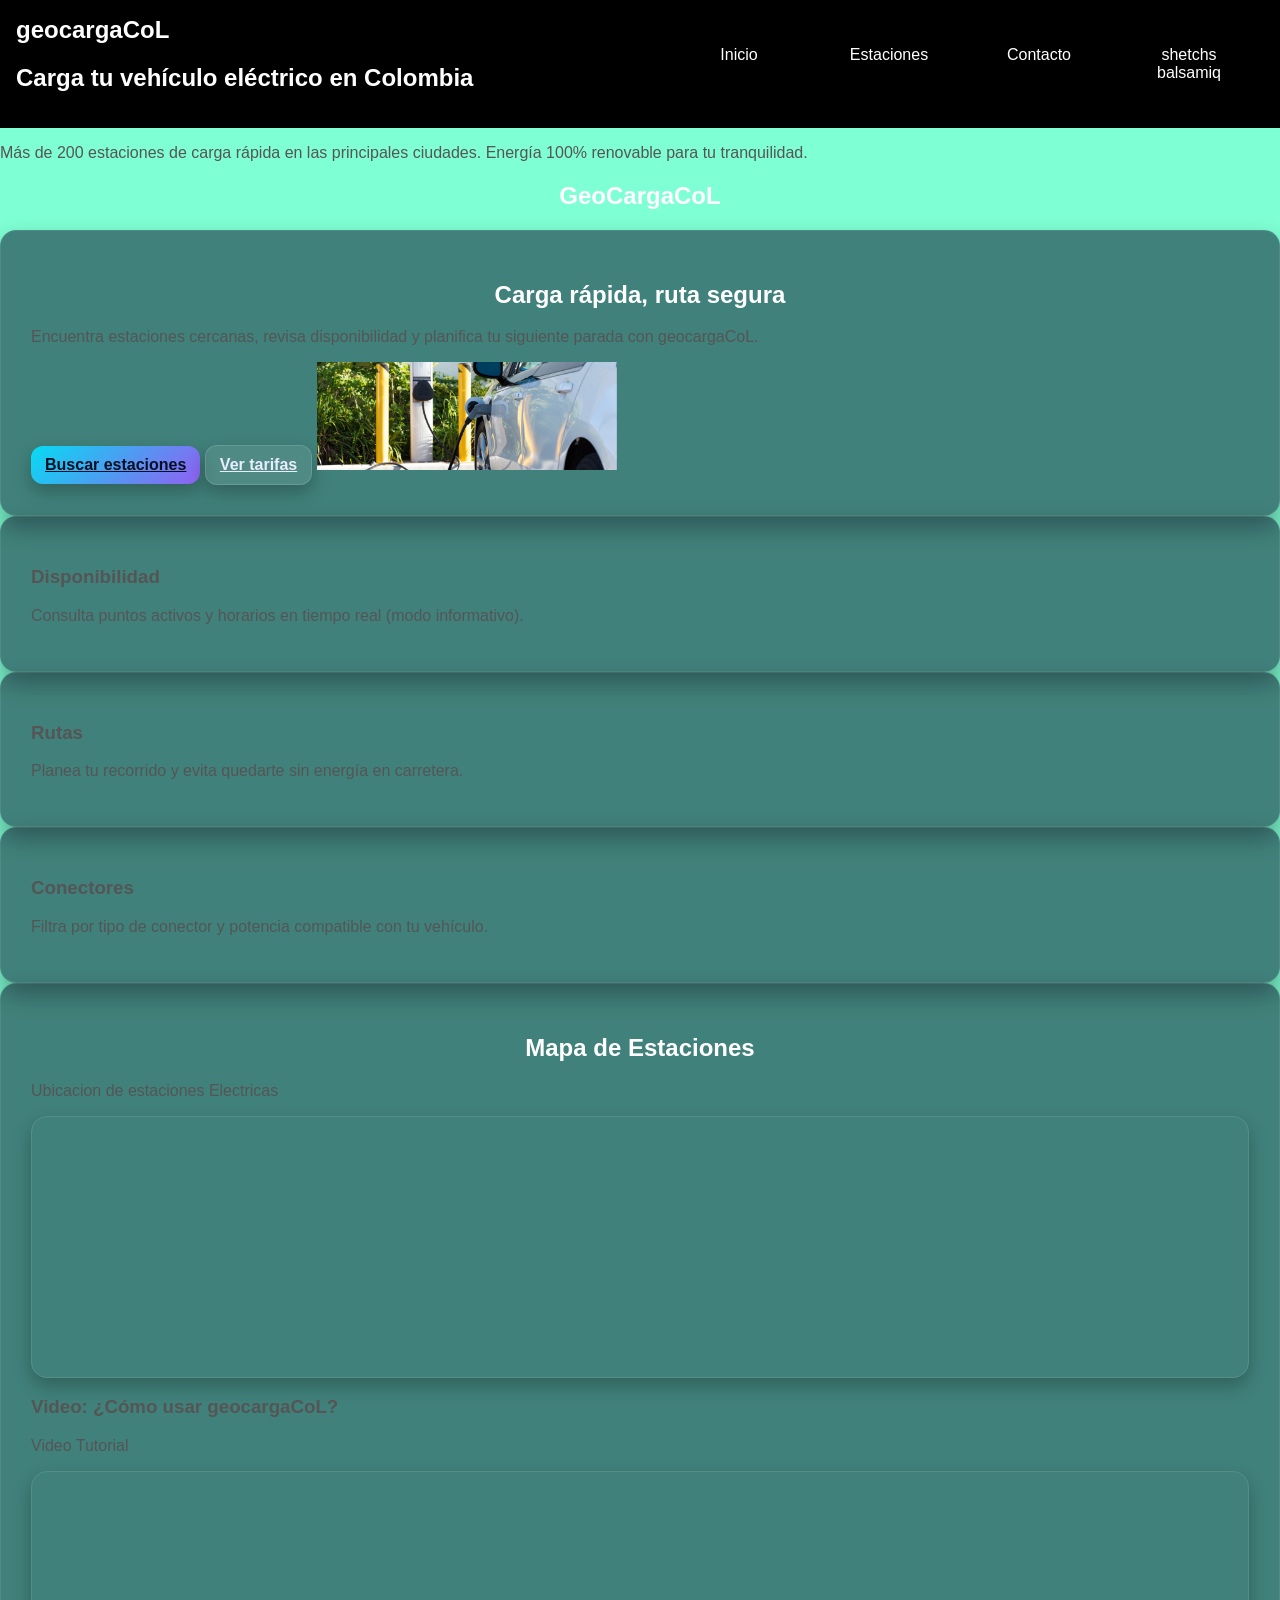
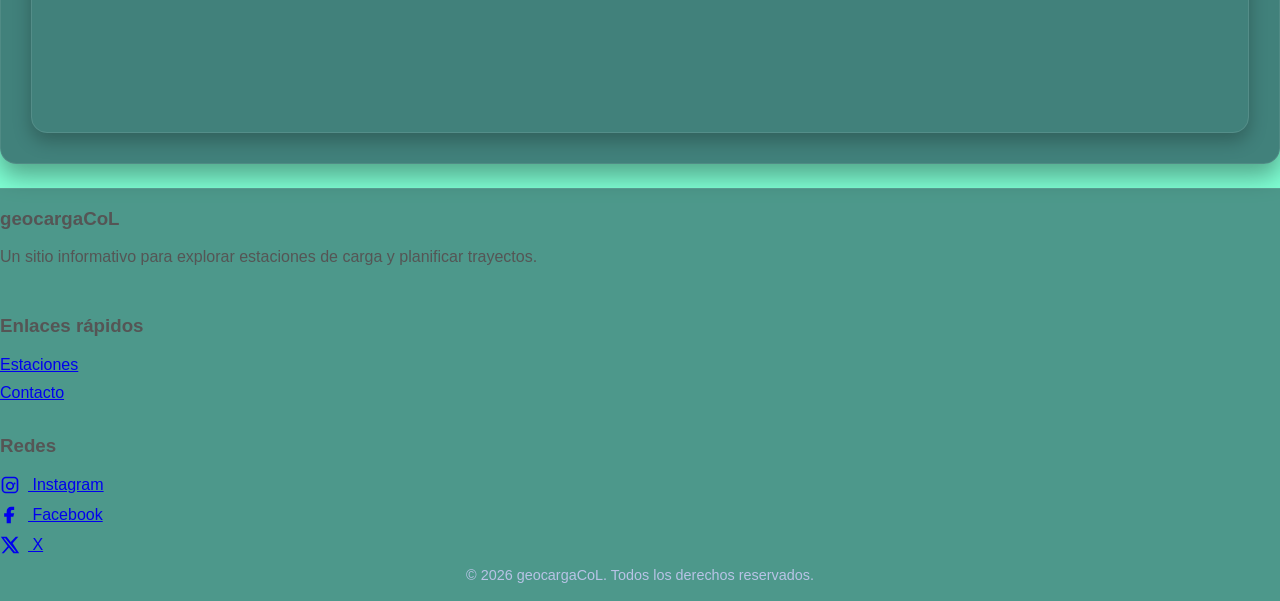
<file: Final Diseño Wed/index.html>
<!DOCTYPE html>
<html lang="en">
<head>
    <meta charset="UTF-8">
    <meta name="viewport" content="width=device-width, initial-scale=1.0">
    <title>Diseño wed</title>
    <link rel="stylesheet" href="./newcss.css">
    <link rel="stylesheet" href="https://cdnjs.cloudflare.com/ajax/libs/font-awesome/6.0.0-beta3/css/all.min.css">

    

</head>

<body>
    <header class="navbar">
        <div class="navbar-brand">
            <a href="#">geocargaCoL</a>
            <h2>Carga tu vehículo eléctrico en Colombia</h2>
        </div>
        
        <input type="checkbox" id="nav-toggle">
        
        <label for="nav-toggle" class="menu-toggle">
            <i class="fas fa-bars"></i>
        </label>
        
        <nav>
            <ul class="nav-links">
                <li><a href="index.html">Inicio</a></li>
                <li><a href="estaciones.html">Estaciones</a></li>
                <li><a href="contacto.html">Contacto</a></li>
                <li class="dropdown">
                <a href="#">shetchs balsamiq</a>
                    <ul class="dropdown-menu">
                        <li><a href="#">shetch home</a></li>
                        <li><a href="#">shetch secundario</a></li>
                </ul>
                </li>
            </ul>
        </nav>
    </header>
    <p>Más de 200 estaciones de carga rápida en las principales ciudades. Energía 100% renovable para tu tranquilidad.</p>
    
    

<main class="container home">
	<div class="box">
    
    <h2>GeoCargaCoL</h2>

<section class="box box-b card" aria-labelledby="hero-title">
		<h2 id="hero-title">Carga rápida, ruta segura</h2>
		<p>Encuentra estaciones cercanas, revisa disponibilidad y planifica tu siguiente parada con geocargaCoL.</p>
		<div class="cta-row">
			<a class="btn" href="estaciones.html">Buscar estaciones</a>
			<a class="btn btn-ghost" href="tarifas.html">Ver tarifas</a>
            <img src="./png/header.webp" alt="">
		</div>
	</section>

    <section class="row-3">
		<article class="box box-c card">
			<h3>Disponibilidad</h3>
			<p>Consulta puntos activos y horarios en tiempo real (modo informativo).</p>
		</article>

		<article class="box box-d card">
			<h3>Rutas</h3>
			<p>Planea tu recorrido y evita quedarte sin energía en carretera.</p>
		</article>

		<article class="box box-e card">
			<h3>Conectores</h3>
			<p>Filtra por tipo de conector y potencia compatible con tu vehículo.</p>
		</article>
	</section>
    <section class="box box-f card" aria-labelledby="map-title">
		<h2 id="map-title">Mapa de Estaciones </h2>
		<p>Ubicacion de estaciones Electricas</p>

		<div class="map-embed">
			<iframe
				title="Mapa de estaciones - Bogotá"
				src="https://www.google.com/maps?q=Bogot%C3%A1%20Colombia&output=embed"
				loading="lazy"
				referrerpolicy="no-referrer-when-downgrade">
			</iframe>
		</div>

<h3>Video: ¿Cómo usar geocargaCoL?</h3>
		<p>Video Tutorial</p>

		<div class="video-embed">
			<iframe
				title="Video explicativo"
				src="https://www.youtube.com/embed/V8v92Uoug1A"
				loading="lazy"
				referrerpolicy="no-referrer-when-downgrade"
				allowfullscreen>
			</iframe>
		</div>
	</section>
</main>
    </div>
    </div>
    </div>
    <footer class="site-footer">
	<div class="container footer-grid">
		<section>
			<h3>geocargaCoL</h3>
			<p>Un sitio informativo para explorar estaciones de carga y planificar trayectos.</p>
		</section>

		<section>
			<h3>Enlaces rápidos</h3>
			<ul class="footer-links">
				<li><a href="estaciones.html">Estaciones</a></li>
				<li><a href="contacto.html">Contacto</a></li>
			</ul>
		</section>
        <section>
			<h3>Redes</h3>
			<ul class="social">
				<li>
					<a href="#" aria-label="Instagram">
						<svg class="svg-icon" viewBox="0 0 24 24" aria-hidden="true">
							<path d="M7 2h10a5 5 0 0 1 5 5v10a5 5 0 0 1-5 5H7a5 5 0 0 1-5-5V7a5 5 0 0 1 5-5zm10 2H7a3 3 0 0 0-3 3v10a3 3 0 0 0 3 3h10a3 3 0 0 0 3-3V7a3 3 0 0 0-3-3zm-5 4a5 5 0 1 1 0 10a5 5 0 0 1 0-10zm0 2a3 3 0 1 0 0 6a3 3 0 0 0 0-6zm5.5-.9a1.1 1.1 0 1 1 0 2.2a1.1 1.1 0 0 1 0-2.2z"/>
						</svg>
						Instagram
					</a>
				</li>
				<li>
					<a href="#" aria-label="Facebook">
						<svg class="svg-icon" viewBox="0 0 24 24" aria-hidden="true">
							<path d="M13 22v-8h3l1-4h-4V7.5A1.5 1.5 0 0 1 14.5 6H17V2h-3.5A5.5 5.5 0 0 0 8 7.5V10H5v4h3v8h5z"/>
						</svg>
						Facebook
					</a>
				</li>
                
				<li>
					<a href="#" aria-label="X">
						<svg class="svg-icon" viewBox="0 0 24 24" aria-hidden="true">
							<path d="M18.9 2H22l-6.8 7.8L23 22h-6.9l-5.4-7.1L4.6 22H2l7.3-8.5L1 2h7l4.9 6.4L18.9 2zm-1.2 18h1.7L6.2 4H4.4l13.3 16z"/>
						</svg>
						X
					</a>
				</li>
			</ul>
		</section>
	</div>

	<p class="footer-bottom">© 2026 geocargaCoL. Todos los derechos reservados.</p>
</footer>
</body>

</html>
</file>
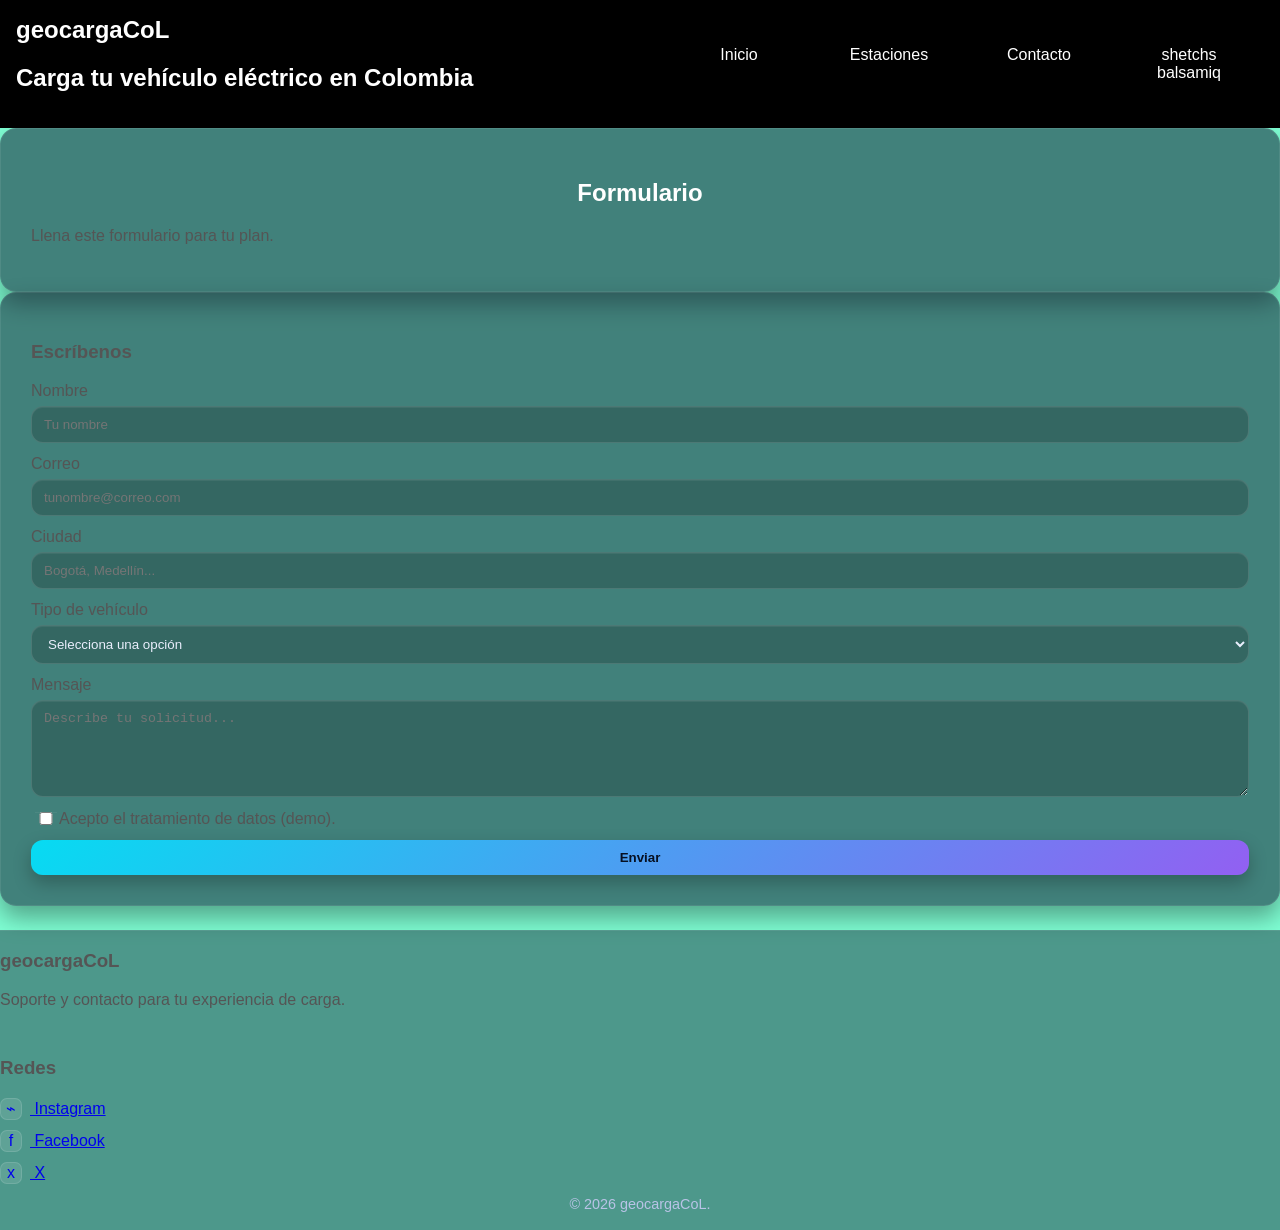
<file: Final Diseño Wed/contacto.html>
<!DOCTYPE html>
<html lang="en">
<head>
    <meta charset="UTF-8">
    <meta name="viewport" content="width=device-width, initial-scale=1.0">
    <title>contacto</title>
    <link rel="stylesheet" href="style1.css".css">
    <link rel="stylesheet" href="https://cdnjs.cloudflare.com/ajax/libs/font-awesome/6.0.0-beta3/css/all.min.css">
</head>
<body>
    <header class="navbar">
        <div class="navbar-brand">
            <a href="#">geocargaCoL</a>
            <h2>Carga tu vehículo eléctrico en Colombia</h2>
        </div>
        
        <input type="checkbox" id="nav-toggle">
        
        <label for="nav-toggle" class="menu-toggle">
            <i class="fas fa-bars"></i>
        </label>
        
        <nav>
            <ul class="nav-links">
                <li><a href="index.html">Inicio</a></li>
                <li><a href="estaciones.html">Estaciones</a></li>
                <li><a href="contacto.html">Contacto</a></li>
                <li class="dropdown">
                <a href="#">shetchs balsamiq</a>
                    <ul class="dropdown-menu">
                        <li><a href="#">shetch home</a></li>
                        <li><a href="#">shetch secundario</a></li>
                </ul>
                </li>
            </ul>
        </nav>
    </header>
    

<main class="container page">
	<section class="card">
		<h2>Formulario</h2>
		<p>Llena este formulario para tu plan.</p>
	</section>

	<section class="card">
		<h3>Escríbenos</h3>
		<form class="form" action="#" method="post">
			<div class="field">
				<label for="nombre">Nombre</label>
				<input id="nombre" name="nombre" type="text" placeholder="Tu nombre" required />
			</div>

			<div class="field">
				<label for="correo">Correo</label>
				<input id="correo" name="correo" type="email" placeholder="tunombre@correo.com" required />
			</div>

			<div class="field">
				<label for="ciudad">Ciudad</label>
				<input id="ciudad" name="ciudad" type="text" placeholder="Bogotá, Medellín..." required />
			</div>

			<div class="field">
				<label for="vehiculo">Tipo de vehículo</label>
				<select id="vehiculo" name="vehiculo" required>
					<option value="">Selecciona una opción</option>
					<option>Híbrido enchufable</option>
					<option>Eléctrico</option>
					<option>Moto eléctrica</option>
					<option>Otro</option>
				</select>
			</div>

			<div class="field">
				<label for="mensaje">Mensaje</label>
				<textarea id="mensaje" name="mensaje" rows="5" placeholder="Describe tu solicitud..." required></textarea>
			</div>

			<div class="field checkbox">
				<input id="acepto" name="acepto" type="checkbox" required />
				<label for="acepto">Acepto el tratamiento de datos (demo).</label>
			</div>

			<button class="btn" type="submit">Enviar</button>
		</form>
	</section>
</main>

<footer class="site-footer">
	<div class="container footer-grid">
		<div>
			<h3>geocargaCoL</h3>
			<p>Soporte y contacto para tu experiencia de carga.</p>
		</div>
		<div>
			<h3>Redes</h3>
			<ul class="social">
				<li><a href="#"><span class="icon" aria-hidden="true">⌁</span> Instagram</a></li>
				<li><a href="#"><span class="icon" aria-hidden="true">f</span> Facebook</a></li>
				<li><a href="#"><span class="icon" aria-hidden="true">x</span> X</a></li>
			</ul>
		</div>
	</div>
	<p class="footer-bottom">© 2026 geocargaCoL.</p>
</footer>
</body>
</html>
</file>
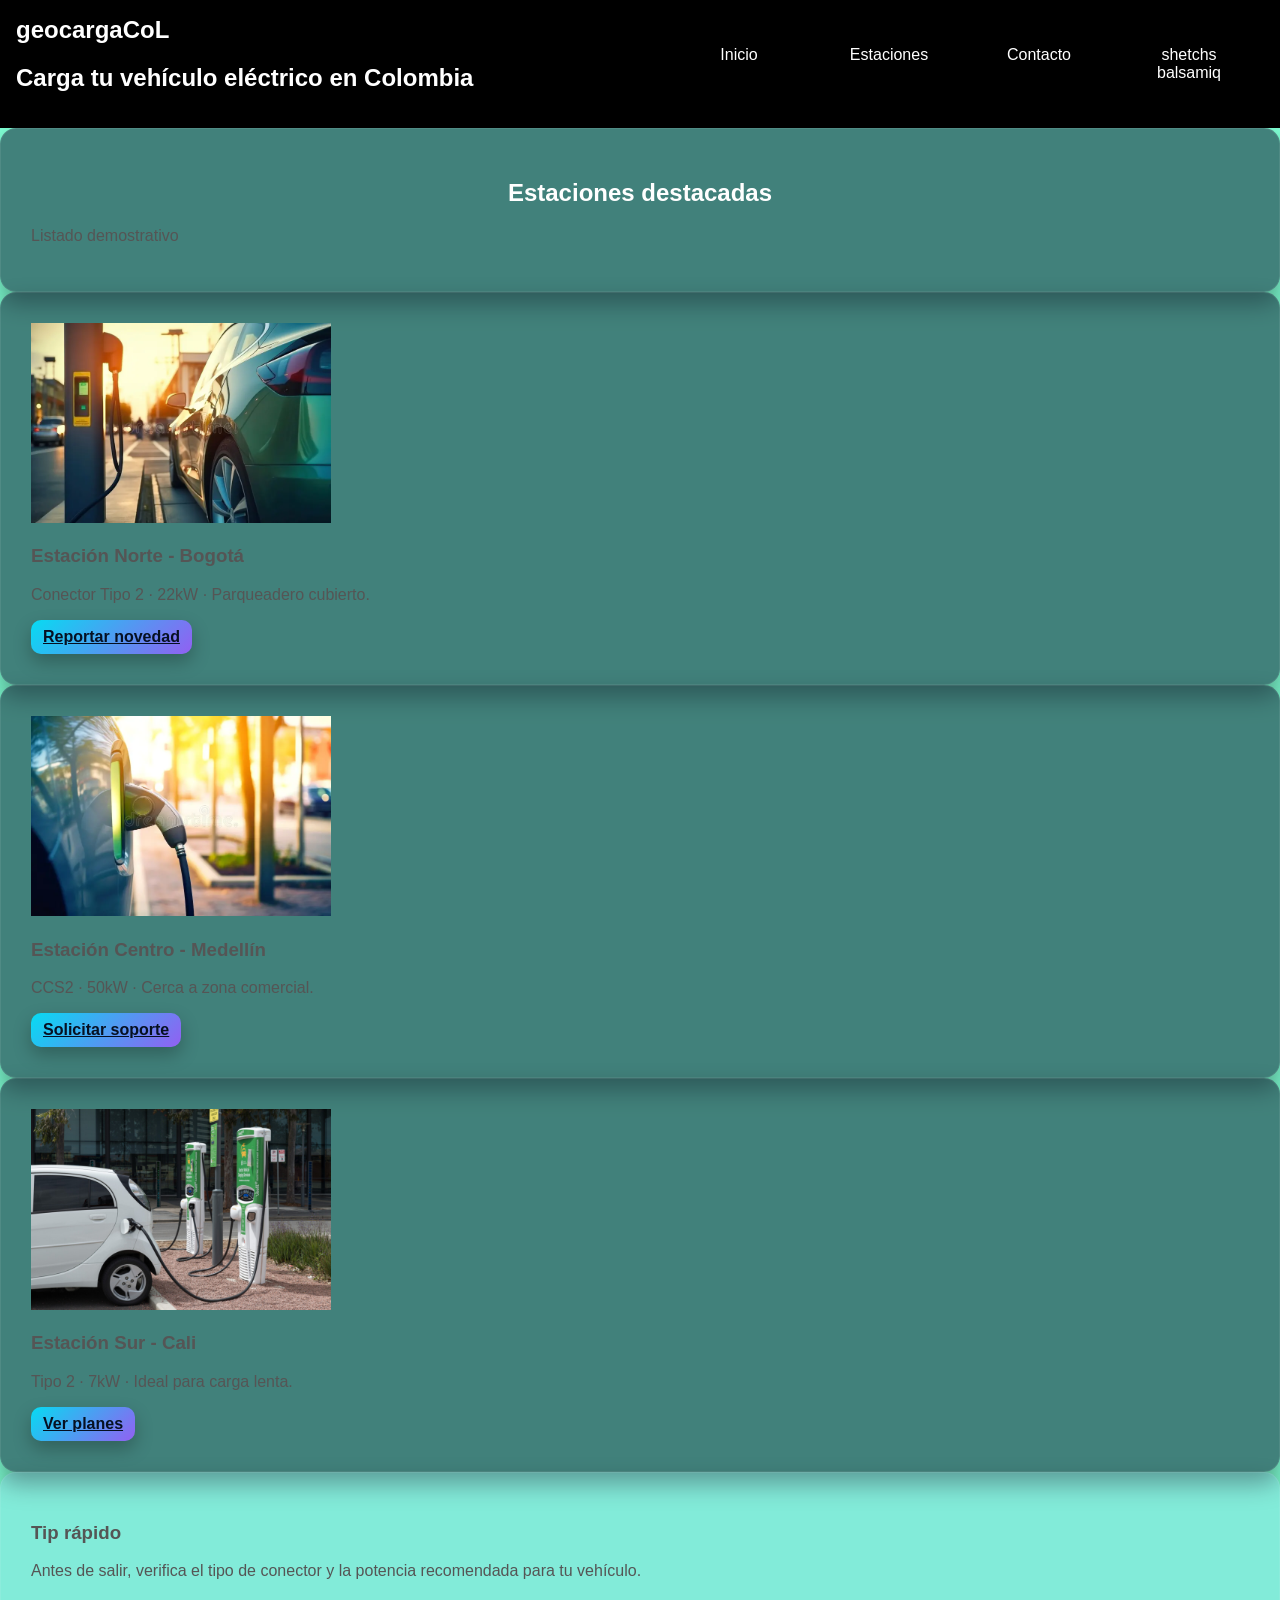
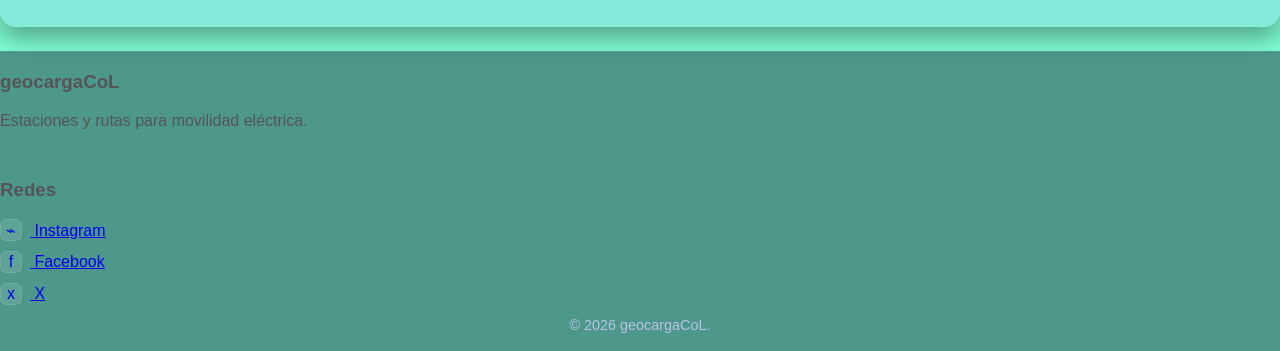
<file: Final Diseño Wed/estaciones.html>
<!DOCTYPE html>
<html lang="en">
<head>
    <meta charset="UTF-8">
    <meta name="viewport" content="width=device-width, initial-scale=1.0">
    <title>Estaciones</title>
    <link rel="stylesheet" href="style2.css">
    <link rel="stylesheet" href="https://cdnjs.cloudflare.com/ajax/libs/font-awesome/6.0.0-beta3/css/all.min.css">
</head>
<body>
    <header class="navbar">
        <div class="navbar-brand">
            <a href="#">geocargaCoL</a>
            <h2>Carga tu vehículo eléctrico en Colombia</h2>
        </div>
        
        <input type="checkbox" id="nav-toggle">
        
        <label for="nav-toggle" class="menu-toggle">
            <i class="fas fa-bars"></i>
        </label>
        
        <nav>
            <ul class="nav-links">
                <li><a href="index.html">Inicio</a></li>
                <li><a href="estaciones.html">Estaciones</a></li>
                <li><a href="contacto.html">Contacto</a></li>
                <li class="dropdown">
                <a href="#">shetchs balsamiq</a>
                    <ul class="dropdown-menu">
                        <li><a href="#">shetch home</a></li>
                        <li><a href="#">shetch secundario</a></li>
                </ul>
                </li>
            </ul>
        </nav>
    </header>
    
    

<main class="container page">
	<section class="card">
		<h2>Estaciones destacadas</h2>
		<p>Listado demostrativo</p>
	</section>

	<section class="grid-cards" aria-label="Listado de estaciones">
		<article class="card station">
			<img src="./png/estaciones-carga2.webp" alt="Estación de carga en ciudad" />
			<h3>Estación Norte - Bogotá</h3>
			<p>Conector Tipo 2 · 22kW · Parqueadero cubierto.</p>
			<a class="btn btn-small" href="contacto.html">Reportar novedad</a>
		</article>

		<article class="card station">
			<img src="./png/estaciones-carga.webp" alt="Estación de carga rápida" />
			<h3>Estación Centro - Medellín</h3>
			<p>CCS2 · 50kW · Cerca a zona comercial.</p>
			<a class="btn btn-small" href="contacto.html">Solicitar soporte</a>
		</article>

		<article class="card station">
			<img src="./png/card1.jpg" alt="Auto eléctrico conectado a cargador" />
			<h3>Estación Sur - Cali</h3>
			<p>Tipo 2 · 7kW · Ideal para carga lenta.</p>
			<a class="btn btn-small" href="contacto.html">Ver planes</a>
		</article>
	</section>

	<aside class="card aside">
		<h3>Tip rápido</h3>
		<p>Antes de salir, verifica el tipo de conector y la potencia recomendada para tu vehículo.</p>
	</aside>
</main>


<footer class="site-footer">
	<div class="container footer-grid">
		<div>
			<h3>geocargaCoL</h3>
			<p>Estaciones y rutas para movilidad eléctrica.</p>
		</div>
		<div>
			<h3>Redes</h3>
			<ul class="social">
				<li><a href="#"><span class="icon" aria-hidden="true">⌁</span> Instagram</a></li>
				<li><a href="#"><span class="icon" aria-hidden="true">f</span> Facebook</a></li>
				<li><a href="#"><span class="icon" aria-hidden="true">x</span> X</a></li>
			</ul>
		</div>
	</div>
	<p class="footer-bottom">© 2026 geocargaCoL.</p>
</footer>
</body>
</html>
</file>
<file: Final Diseño Wed/newcss.css>
@media screen and (max-width: 1920px) {
            body { background-color: rgb(195, 255, 127); }
        }
        @media screen and (max-width: 1280px) {
            body { background-color: aquamarine; }
        }
        @media screen and (max-width: 800px) {
            body { background-color: rgb(255, 172, 127); }
        }
        @media screen and (max-width: 480px) {
            body { background-color: rgb(127, 136, 255); }
        }

        *{ box-sizing: border-box; }



        :root{
    --bg: #0b1220; 
	--surface: #101b32;
	--card: #0f1a30;
	--text: #e9eefc; 
	--muted: #b8c3e6;

	--brand: #00e5ff;
	--brand-2: #9b5cff;

	--radius: 16px;
	--gap: 14px;
	--maxw: 1100px;

	--shadow: 0 12px 24px rgba(0,0,0,.35);
	--shadow-soft: 0 8px 18px rgba(0,0,0,.25);
        }
body {
            font-family: sans-serif;
            margin: 0;
            padding: 0;
            color: #555;
}

        
        .navbar {
            background-color: black;
            padding: 1rem;
            color: white;
            display: flex;
            justify-content: space-between;
            align-items: center;
        }

        .navbar-brand a {
            color: white;
            text-decoration: none;
            font-size: 1.5rem;
            font-weight: bold;
        }
        
        .nav-links {
            list-style: none;
            padding: 0;
            margin: 0;
            display: flex;
        }

        .nav-links li a {
            color: white;
            text-decoration: none;
            padding: 0.5rem 1rem;
            display: block;
            width: 150px;
            text-align: center;
        }

        .nav-links li a:hover {
            background-color: #555;
        }

        /* --- Submenú --- */
        .dropdown {
            position: relative;
        }

        .dropdown-menu {
            display: none;
            position: absolute;
            top: 100%;
            left: 0;
            background-color: black;
            list-style: none;
            padding: 0;
            margin: 0;
            min-width: 150px;
        }

        .dropdown:hover .dropdown-menu {
            display: block;
        }
        
        /* --- Icono de hamburguesa y truco de CSS --- */
        .menu-toggle {
            display: none;
            font-size: 1.5rem;
            cursor: pointer;
        }

        #nav-toggle {
            display: none; /* Oculta el checkbox */
        }
        
        /* Cuando el checkbox está "checked", muestra el menú */
        #nav-toggle:checked ~ nav .nav-links {
            display: flex;
        }

        /* --- Media Query para dispositivos móviles --- */
        @media screen and (max-width: 768px) {
            .nav-links {
                display: none; /* Oculta el menú por defecto en móviles */
                flex-direction: column;
                width: 100%;
                text-align: center;
                background-color: black;
                position: absolute;
                top: 60px;
                left: 0;
                z-index: 10;
            }

            .nav-links li {
                border-bottom: 1px solid #555;
            }

            .nav-links li a {
                width: 100%;
                padding: 1rem;
            }
            
            .dropdown-menu {
                position: static; /* El submenú se comporta como un elemento más */
                background-color: #333;
            }
            
            .menu-toggle {
                display: block; /* Muestra el icono de hamburguesa en móviles */
            }
        }

    



h2{
    padding: 1 rem;
    text-align: center;
    justify-content: center;
    color: #fff;
}

img{
    width: 300px;
}

.main-nav{
	padding: 0 4vw 14px;
}

.nav-list{
	list-style: none;
	margin: 0;
	padding: 0;
	display: flex;
	flex-wrap: wrap;
	gap: 10px;
}

.nav-list a{
	display: inline-block;
	padding: 8px 12px;
	border-radius: 999px;
	background: rgba(255,255,255,.06);
	border: 1px solid rgba(255,255,255,.08);
	box-shadow: 0 6px 14px rgba(0,0,0,.18);
}

.nav-list a[aria-current="page"]{
	outline: 2px solid rgba(0,229,255,.45);
	background: rgba(0,229,255,.10);
}


/* Cards / Buttons */
.card{
	
	background: rgba(16,27,50,.55);
	border: 1px solid rgba(255,255,255,.08);
	border-radius: var(--radius);
	box-shadow: var(--shadow);
	padding: 30px;

}

.btn{
	display: inline-block;
	padding: 10px 14px;
	border-radius: 12px;
	background: linear-gradient(135deg, rgba(0,229,255,.9), rgba(155,92,255,.9));
	color: #061022;
	font-weight: 700;
	border: 0;
	box-shadow: var(--shadow-soft);
}

.btn:hover{ text-decoration: none; filter: brightness(1.05); }
.btn-ghost{
	background: rgba(255,255,255,.08);
	color: var(--text);
	border: 1px solid rgba(255,255,255,.14);
}

.btn-small{ padding: 8px 12px; border-radius: 10px; }

/* Media embeds */
.map-embed, .video-embed{
	border-radius: var(--radius);
	overflow: hidden;
	border: 1px solid rgba(255,255,255,.10);
	box-shadow: var(--shadow-soft);
}

.map-embed iframe, .video-embed iframe{
	width: 100%;
	height: 260px;
	border: 0;
	display: block;
}
/* footer */
.site-footer{
	margin-top: 24px;
	border-top: 1px solid rgba(255,255,255,.08);
	background: rgba(16,27,50,.45);
}

.footer-grid{
	display: grid;
	gap: 14px;
}

.footer-links, .social{
	list-style: none;
	margin: 0;
	padding: 0;
	display: grid;
	gap: 10px;
}

.icon{
	display: inline-grid;
	place-items: center;
	width: 22px;
	height: 22px;
	border-radius: 7px;
	background: rgba(255,255,255,.10);
	border: 1px solid rgba(255,255,255,.12);
	margin-right: 8px;
}

.svg-icon{
	width: 20px;
	height: 20px;
	vertical-align: middle;
	margin-right: 8px;
	fill: currentColor;
}

.footer-bottom{
	margin: 0;
	padding: 12px 4vw 18px;
	color: var(--muted);
	font-size: .9rem;
	text-align: center;
}
</file>
<file: Final Diseño Wed/style1.css>
@media screen and (max-width: 1920px) {
            body { background-color: rgb(195, 255, 127); }
        }
        @media screen and (max-width: 1280px) {
            body { background-color: aquamarine; }
        }
        @media screen and (max-width: 800px) {
            body { background-color: rgb(255, 172, 127); }
        }
        @media screen and (max-width: 480px) {
            body { background-color: rgb(127, 136, 255); }
        }

        *{ box-sizing: border-box; }



        :root{
    --bg: #0b1220; 
	--surface: #101b32;
	--card: #0f1a30;
	--text: #e9eefc; 
	--muted: #b8c3e6;

	--brand: #00e5ff;
	--brand-2: #9b5cff;

	--radius: 16px;
	--gap: 14px;
	--maxw: 1100px;

	--shadow: 0 12px 24px rgba(0,0,0,.35);
	--shadow-soft: 0 8px 18px rgba(0,0,0,.25);
        }
body {
            font-family: sans-serif;
            margin: 0;
            padding: 0;
            color: #555;
}

        
        .navbar {
            background-color: black;
            padding: 1rem;
            color: white;
            display: flex;
            justify-content: space-between;
            align-items: center;
        }

        .navbar-brand a {
            color: white;
            text-decoration: none;
            font-size: 1.5rem;
            font-weight: bold;
        }
        
        .nav-links {
            list-style: none;
            padding: 0;
            margin: 0;
            display: flex;
        }

        .nav-links li a {
            color: white;
            text-decoration: none;
            padding: 0.5rem 1rem;
            display: block;
            width: 150px;
            text-align: center;
        }

        .nav-links li a:hover {
            background-color: #555;
        }

        /* --- Submenú --- */
        .dropdown {
            position: relative;
        }

        .dropdown-menu {
            display: none;
            position: absolute;
            top: 100%;
            left: 0;
            background-color: black;
            list-style: none;
            padding: 0;
            margin: 0;
            min-width: 150px;
        }

        .dropdown:hover .dropdown-menu {
            display: block;
        }
        
        /* --- Icono de hamburguesa y truco de CSS --- */
        .menu-toggle {
            display: none;
            font-size: 1.5rem;
            cursor: pointer;
        }

        #nav-toggle {
            display: none; /* Oculta el checkbox */
        }
        
        /* Cuando el checkbox está "checked", muestra el menú */
        #nav-toggle:checked ~ nav .nav-links {
            display: flex;
        }

        /* --- Media Query para dispositivos móviles --- */
        @media screen and (max-width: 768px) {
            .nav-links {
                display: none; /* Oculta el menú por defecto en móviles */
                flex-direction: column;
                width: 100%;
                text-align: center;
                background-color: black;
                position: absolute;
                top: 60px;
                left: 0;
                z-index: 10;
            }

            .nav-links li {
                border-bottom: 1px solid #555;
            }

            .nav-links li a {
                width: 100%;
                padding: 1rem;
            }
            
            .dropdown-menu {
                position: static; /* El submenú se comporta como un elemento más */
                background-color: #333;
            }
            
            .menu-toggle {
                display: block; /* Muestra el icono de hamburguesa en móviles */
            }
        }

    



h2{
    padding: 1 rem;
    text-align: center;
    justify-content: center;
    color: #fff;
}

img{
    width: 300px;
}

.main-nav{
	padding: 0 4vw 14px;
}

.nav-list{
	list-style: none;
	margin: 0;
	padding: 0;
	display: flex;
	flex-wrap: wrap;
	gap: 10px;
}

.nav-list a{
	display: inline-block;
	padding: 8px 12px;
	border-radius: 999px;
	background: rgba(255,255,255,.06);
	border: 1px solid rgba(255,255,255,.08);
	box-shadow: 0 6px 14px rgba(0,0,0,.18);
}

.nav-list a[aria-current="page"]{
	outline: 2px solid rgba(0,229,255,.45);
	background: rgba(0,229,255,.10);
}


/* Cards / Buttons */
.card{
	
	background: rgba(16,27,50,.55);
	border: 1px solid rgba(255,255,255,.08);
	border-radius: var(--radius);
	box-shadow: var(--shadow);
	padding: 30px;

}

.btn{
	display: inline-block;
	padding: 10px 14px;
	border-radius: 12px;
	background: linear-gradient(135deg, rgba(0,229,255,.9), rgba(155,92,255,.9));
	color: #061022;
	font-weight: 700;
	border: 0;
	box-shadow: var(--shadow-soft);
}

.btn:hover{ text-decoration: none; filter: brightness(1.05); }
.btn-ghost{
	background: rgba(255,255,255,.08);
	color: var(--text);
	border: 1px solid rgba(255,255,255,.14);
}

.btn-small{ padding: 8px 12px; border-radius: 10px; }

/* Media embeds */
.map-embed, .video-embed{
	border-radius: var(--radius);
	overflow: hidden;
	border: 1px solid rgba(255,255,255,.10);
	box-shadow: var(--shadow-soft);
}

.map-embed iframe, .video-embed iframe{
	width: 100%;
	height: 260px;
	border: 0;
	display: block;
}


/* Form */
.form{
	display: grid;
	gap: 12px;
}

.field{
	display: grid;
	gap: 6px;
}

input, select, textarea{
	width: 100%;
	padding: 10px 12px;
	border-radius: 12px;
	border: 1px solid rgba(255,255,255,.12);
	background: rgba(0,0,0,.20);
	color: var(--text);
	box-shadow: inset 0 1px 0 rgba(255,255,255,.06);
}

.checkbox{
	grid-template-columns: 22px 1fr;
	align-items: center;
}

.aside{
	background: rgba(155,92,255,.12);
}
/* footer */
.site-footer{
	margin-top: 24px;
	border-top: 1px solid rgba(255,255,255,.08);
	background: rgba(16,27,50,.45);
}

.footer-grid{
	display: grid;
	gap: 14px;
}

.footer-links, .social{
	list-style: none;
	margin: 0;
	padding: 0;
	display: grid;
	gap: 10px;
}

.icon{
	display: inline-grid;
	place-items: center;
	width: 22px;
	height: 22px;
	border-radius: 7px;
	background: rgba(255,255,255,.10);
	border: 1px solid rgba(255,255,255,.12);
	margin-right: 8px;
}

.svg-icon{
	width: 20px;
	height: 20px;
	vertical-align: middle;
	margin-right: 8px;
	fill: currentColor;
}

.footer-bottom{
	margin: 0;
	padding: 12px 4vw 18px;
	color: var(--muted);
	font-size: .9rem;
	text-align: center;
}
</file>
<file: Final Diseño Wed/style2.css>
@media screen and (max-width: 1920px) {
            body { background-color: rgb(195, 255, 127); }
        }
        @media screen and (max-width: 1280px) {
            body { background-color: aquamarine; }
        }
        @media screen and (max-width: 800px) {
            body { background-color: rgb(255, 172, 127); }
        }
        @media screen and (max-width: 480px) {
            body { background-color: rgb(127, 136, 255); }
        }

        *{ box-sizing: border-box; }



        :root{
    --bg: #0b1220; 
	--surface: #101b32;
	--card: #0f1a30;
	--text: #e9eefc; 
	--muted: #b8c3e6;

	--brand: #00e5ff;
	--brand-2: #9b5cff;

	--radius: 16px;
	--gap: 14px;
	--maxw: 1100px;

	--shadow: 0 12px 24px rgba(0,0,0,.35);
	--shadow-soft: 0 8px 18px rgba(0,0,0,.25);
        }
body {
            font-family: sans-serif;
            margin: 0;
            padding: 0;
            color: #555;
}

        
        .navbar {
            background-color: black;
            padding: 1rem;
            color: white;
            display: flex;
            justify-content: space-between;
            align-items: center;
        }

        .navbar-brand a {
            color: white;
            text-decoration: none;
            font-size: 1.5rem;
            font-weight: bold;
        }
        
        .nav-links {
            list-style: none;
            padding: 0;
            margin: 0;
            display: flex;
        }

        .nav-links li a {
            color: white;
            text-decoration: none;
            padding: 0.5rem 1rem;
            display: block;
            width: 150px;
            text-align: center;
        }

        .nav-links li a:hover {
            background-color: #555;
        }

        /* --- Submenú --- */
        .dropdown {
            position: relative;
        }

        .dropdown-menu {
            display: none;
            position: absolute;
            top: 100%;
            left: 0;
            background-color: black;
            list-style: none;
            padding: 0;
            margin: 0;
            min-width: 150px;
        }

        .dropdown:hover .dropdown-menu {
            display: block;
        }
        
        /* --- Icono de hamburguesa y truco de CSS --- */
        .menu-toggle {
            display: none;
            font-size: 1.5rem;
            cursor: pointer;
        }

        #nav-toggle {
            display: none; /* Oculta el checkbox */
        }
        
        /* Cuando el checkbox está "checked", muestra el menú */
        #nav-toggle:checked ~ nav .nav-links {
            display: flex;
        }

        /* --- Media Query para dispositivos móviles --- */
        @media screen and (max-width: 768px) {
            .nav-links {
                display: none; /* Oculta el menú por defecto en móviles */
                flex-direction: column;
                width: 100%;
                text-align: center;
                background-color: black;
                position: absolute;
                top: 60px;
                left: 0;
                z-index: 10;
            }

            .nav-links li {
                border-bottom: 1px solid #555;
            }

            .nav-links li a {
                width: 100%;
                padding: 1rem;
            }
            
            .dropdown-menu {
                position: static; /* El submenú se comporta como un elemento más */
                background-color: #333;
            }
            
            .menu-toggle {
                display: block; /* Muestra el icono de hamburguesa en móviles */
            }
        }

    



h2{
    padding: 1 rem;
    text-align: center;
    justify-content: center;
    color: #fff;
}

img{
    width: 300px;
}

.main-nav{
	padding: 0 4vw 14px;
}

.nav-list{
	list-style: none;
	margin: 0;
	padding: 0;
	display: flex;
	flex-wrap: wrap;
	gap: 10px;
}

.nav-list a{
	display: inline-block;
	padding: 8px 12px;
	border-radius: 999px;
	background: rgba(255,255,255,.06);
	border: 1px solid rgba(255,255,255,.08);
	box-shadow: 0 6px 14px rgba(0,0,0,.18);
}

.nav-list a[aria-current="page"]{
	outline: 2px solid rgba(0,229,255,.45);
	background: rgba(0,229,255,.10);
}


/* Cards / Buttons */
.card{
	
	background: rgba(16,27,50,.55);
	border: 1px solid rgba(255,255,255,.08);
	border-radius: var(--radius);
	box-shadow: var(--shadow);
	padding: 30px;

}

.btn{
	display: inline-block;
	padding: 10px 14px;
	border-radius: 12px;
	background: linear-gradient(135deg, rgba(0,229,255,.9), rgba(155,92,255,.9));
	color: #061022;
	font-weight: 700;
	border: 0;
	box-shadow: var(--shadow-soft);
}

.btn:hover{ text-decoration: none; filter: brightness(1.05); }
.btn-ghost{
	background: rgba(255,255,255,.08);
	color: var(--text);
	border: 1px solid rgba(255,255,255,.14);
}

.btn-small{ padding: 8px 12px; border-radius: 10px; }

/* Media embeds */
.map-embed, .video-embed{
	border-radius: var(--radius);
	overflow: hidden;
	border: 1px solid rgba(255,255,255,.10);
	box-shadow: var(--shadow-soft);
}

.map-embed iframe, .video-embed iframe{
	width: 100%;
	height: 260px;
	border: 0;
	display: block;
}


/* Form */
.form{
	display: grid;
	gap: 12px;
}

.field{
	display: grid;
	gap: 6px;
}

input, select, textarea{
	width: 100%;
	padding: 10px 12px;
	border-radius: 12px;
	border: 1px solid rgba(255,255,255,.12);
	background: rgba(0,0,0,.20);
	color: var(--text);
	box-shadow: inset 0 1px 0 rgba(255,255,255,.06);
}

.checkbox{
	grid-template-columns: 22px 1fr;
	align-items: center;
}

.aside{
	background: rgba(155,92,255,.12);
}
/* footer */
.site-footer{
	margin-top: 24px;
	border-top: 1px solid rgba(255,255,255,.08);
	background: rgba(16,27,50,.45);
}

.footer-grid{
	display: grid;
	gap: 14px;
}

.footer-links, .social{
	list-style: none;
	margin: 0;
	padding: 0;
	display: grid;
	gap: 10px;
}

.icon{
	display: inline-grid;
	place-items: center;
	width: 22px;
	height: 22px;
	border-radius: 7px;
	background: rgba(255,255,255,.10);
	border: 1px solid rgba(255,255,255,.12);
	margin-right: 8px;
}

.svg-icon{
	width: 20px;
	height: 20px;
	vertical-align: middle;
	margin-right: 8px;
	fill: currentColor;
}

.footer-bottom{
	margin: 0;
	padding: 12px 4vw 18px;
	color: var(--muted);
	font-size: .9rem;
	text-align: center;
}
</file>
